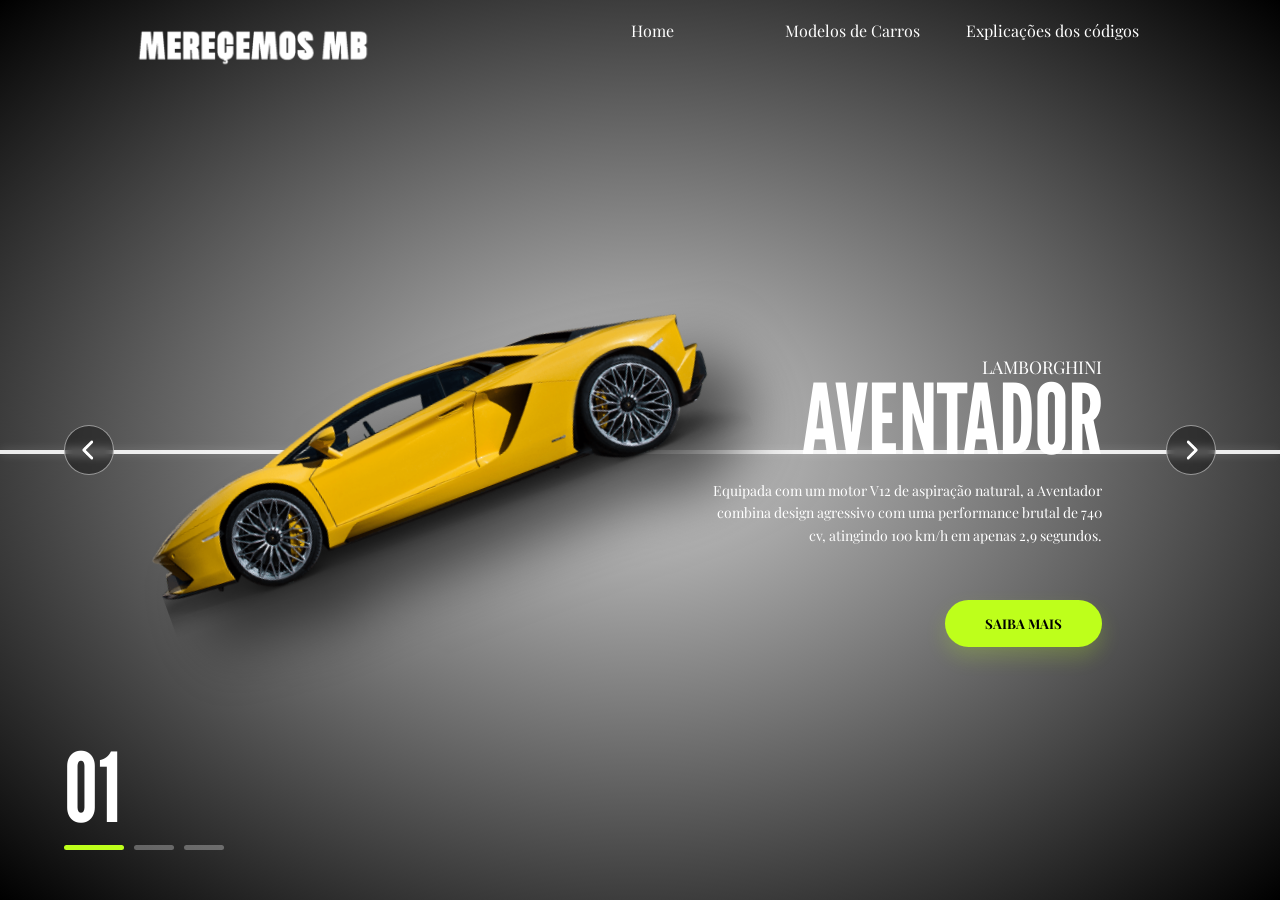
<file: index.html>
<!doctype html>
<html lang="pt-BR">
  <head>
    <meta charset="UTF-8" />
    <meta name="viewport" content="width=device-width, initial-scale=1.0" />
    <link rel="preconnect" href="https://fonts.googleapis.com" />
    <link rel="preconnect" href="https://fonts.gstatic.com" crossorigin />
    <link
      href="https://fonts.googleapis.com/css2?family=Playfair+Display:ital,wght@0,400..900;1,400..900&display=swap"
      rel="stylesheet"
    />
    <link
      href="https://fonts.googleapis.com/css2?family=League+Gothic&family=Playfair+Display:ital,wght@0,400..900;1,400..900&display=swap"
      rel="stylesheet"
    />
    <link rel="stylesheet" href="styles.css" />
    <title>Meu Trabalho PW</title>
  </head>
  <body>
    <header>
      <img src="img/logo.png" alt="Logo" />
      <nav>
        <ul>
          <li onclick="window.location.href = 'index.html'" style="cursor: pointer">
            Home
          </li>
          <li onclick="document.getElementById('next').click()" style="cursor: pointer">
            Modelos de Carros
          </li>
          <li onclick="window.location.href = 'cods.html'" style="cursor: pointer">
            Explicações dos códigos
          </li>
        </ul>
      </nav>
    </header>

    <section class="container">
      <div class="list">
        <div class="item active">
          <div class="car-img">
            <img src="img/fusca.png" alt="Lamborghini" />
          </div>
          <div class="content">
            <div class="car-information">
              <span>LAMBORGHINI</span>
              <h2>Aventador</h2>
            </div>
            <p class="description">
              Equipada com um motor V12 de aspiração natural, a Aventador
              combina design agressivo com uma performance brutal de 740 cv,
              atingindo 100 km/h em apenas 2,9 segundos.
            </p>
            <button
              class="information"
              onclick="window.open('https://www.youtube.com/watch?v=SKkvlYi6JC0', '_blank')"
            >
              Saiba Mais
            </button>
          </div>
        </div>

        <div class="item">
          <div class="car-img">
            <img src="img/mlp.png" alt="Ferrari" />
          </div>
          <div class="content">
            <div class="car-information">
              <span>FERRARI</span>
              <h2>Portofino M</h2>
            </div>
            <p class="description">
              A Portofino M é a evolução da conversível GT da Ferrari. Com motor
              V8 biturbo, ela entrega o equilíbrio perfeito entre elegância,
              conforto e a alma esportiva de Maranello.
            </p>
            <button
              class="information"
              onclick="window.open('https://www.youtube.com/watch?v=Wgcl5M1V8UQ', '_blank')"
            >
              Saiba Mais
            </button>
          </div>
        </div>

        <div class="item">
          <div class="car-img">
            <img src="img/car.png" alt="Porsche" />
          </div>
          <div class="content">
            <div class="car-information">
              <span>PORSCHE</span>
              <h2>911 Turbo</h2>
            </div>
            <p class="description">
              O ícone da engenharia alemã. O 911 Turbo oferece tração integral e
              um motor boxer que redefine os limites de velocidade e precisão em
              qualquer tipo de estrada.
            </p>
            <button
              class="information"
              onclick="window.open('https://www.youtube.com/watch?v=WHZ60ww1M_4', '_blank')"
            >
              Saiba Mais
            </button>
          </div>
        </div>
      </div>

      <div class="arrows">
        <button id="prev"><img src="img/arrow.png" alt="Anterior" /></button>
        <button id="next"><img src="img/arrow.png" alt="Próximo" /></button>
      </div>

      <div class="indicators">
        <div class="number">01</div>
        <ul>
          <li class="active"></li>
          <li></li>
          <li></li>
        </ul>
      </div>
    </section>

    <script src="scripts.js"></script>
  </body>
</html>
</file>
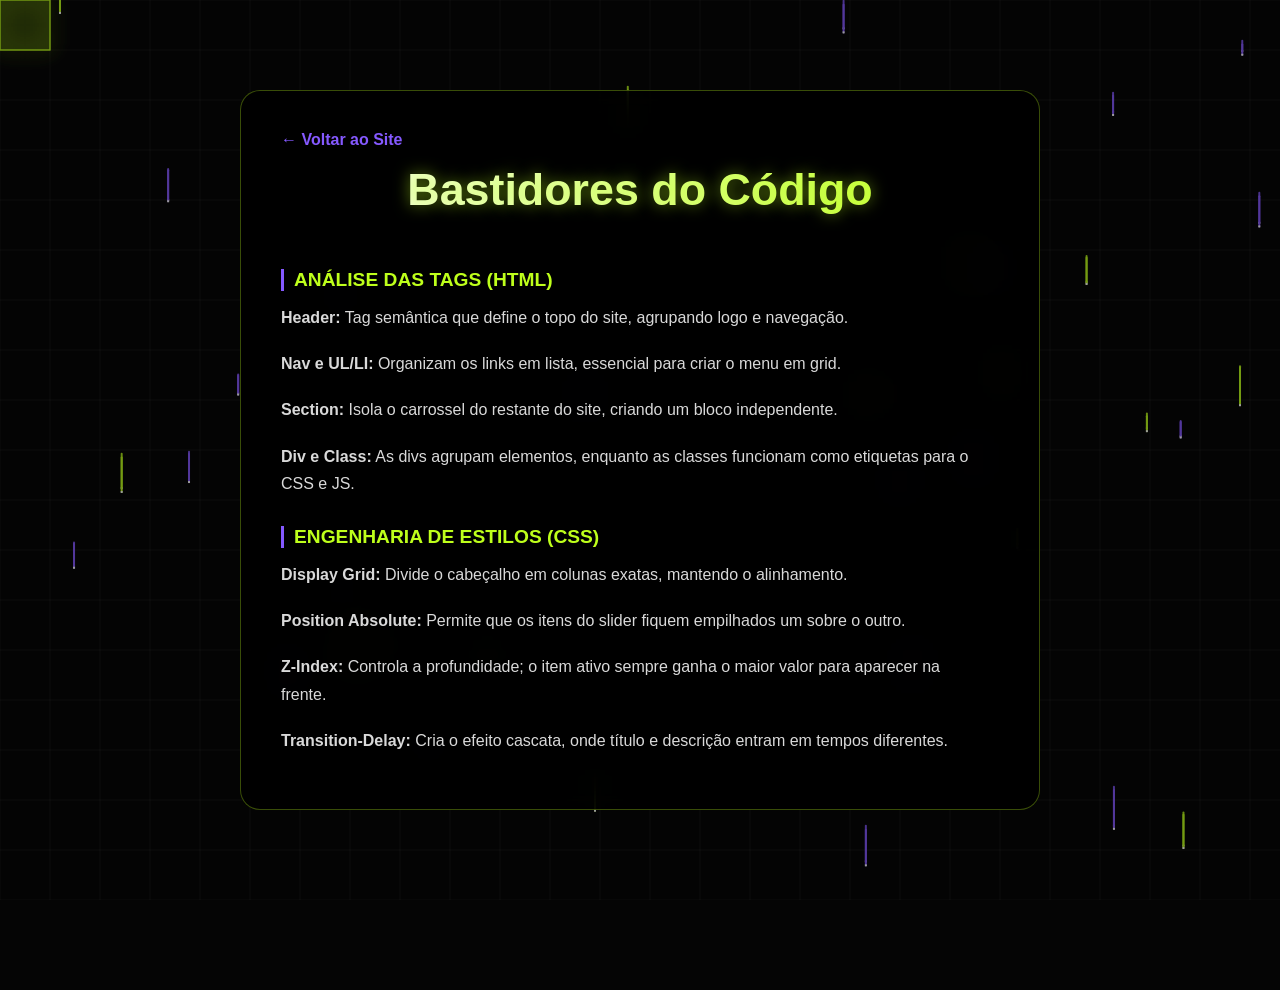
<file: cods.html>
<!DOCTYPE html>
<html lang="pt-BR">
<head>
    <meta charset="UTF-8">
    <meta name="viewport" content="width=device-width, initial-scale=1.0">
    <title>Explicação Técnica - Chuva Dinâmica</title>
    <link rel="stylesheet" href="cods.css">
</head>
<body>
    <div id="dynamic-grid-background">
        <canvas id="grid-canvas"></canvas>
    </div>

    <div class="content-container">
        <a href="index.html" class="btn-voltar">← Voltar ao Site</a>
        
        <h1>Bastidores do Código</h1>

        <div class="explicacao-scroll">
            <section>
                <h2>Análise das Tags (HTML)</h2>
                <p><strong>Header:</strong> Tag semântica que define o topo do site, agrupando logo e navegação.</p>
                <p><strong>Nav e UL/LI:</strong> Organizam os links em lista, essencial para criar o menu em grid.</p>
                <p><strong>Section:</strong> Isola o carrossel do restante do site, criando um bloco independente.</p>
                <p><strong>Div e Class:</strong> As divs agrupam elementos, enquanto as classes funcionam como etiquetas para o CSS e JS.</p>
            </section>

            <section>
                <h2>Engenharia de Estilos (CSS)</h2>
                <p><strong>Display Grid:</strong> Divide o cabeçalho em colunas exatas, mantendo o alinhamento.</p>
                <p><strong>Position Absolute:</strong> Permite que os itens do slider fiquem empilhados um sobre o outro.</p>
                <p><strong>Z-Index:</strong> Controla a profundidade; o item ativo sempre ganha o maior valor para aparecer na frente.</p>
                <p><strong>Transition-Delay:</strong> Cria o efeito cascata, onde título e descrição entram em tempos diferentes.</p>
            </section>

            <section>
                <h2>Lógica de Programação (JS)</h2>
                <p><strong>Variável active:</strong> Rastreia qual carro está visível (0, 1 ou 2).</p>
                <p><strong>ClassList:</strong> O JavaScript remove a classe 'active' do antigo e adiciona no novo para disparar a animação.</p>
                <p><strong>Operador Ternário:</strong> Lógica que faz o slider voltar ao início automaticamente ao chegar no fim.</p>
                <p><strong>DOM:</strong> Permite que o JS altere o HTML em tempo real.</p>
            </section>
        </div>
    </div>

    <script src="cods.js"></script>
</body>
</html>
</file>
<file: styles.css>
* {
  margin: 0;
  padding: 0;
  box-sizing: border-box;
  list-style: none;
  font-family: "Playfair Display", serif;
}

/* Deixando o fundo pretão e escondendo a rolagem pra virar um slide memo */
body {
  background-color: #000;
  color: #fff;
  font-size: 16px;
  overflow: hidden;
}

/* Menu lá no topo. Deixei fixo e centralizado na raça com o translateX */
header {
  position: fixed;
  width: 80vw;
  left: 50%;
  transform: translateX(-50%);
  display: grid;
  grid-template-columns: 1fr 600px;
  gap: 100px;
  z-index: 10;
  padding-top: 20px;

  & img {
    width: 250px;
  }

  & nav {
    & ul {
      display: grid;
      grid-template-columns: repeat(3, 200px);
      text-align: center;
    }
  }
}

/* Aqui é o fundo com degrade. Botei relative pros itens não fugirem */
section {
  background-image: radial-gradient(#cfcfcf, #000000);
  height: 100vh;
  position: relative;
  overflow: hidden;

  & .list {
    width: 80vw;
    height: 100%;
    margin: auto;
    position: relative;

    /* Cada 'página' do carro. Tá uma em cima da outra por causa do absolute */
    & .item {
      position: absolute;
      inset: 0;
      z-index: 1;

      /* A div que segura a foto do carro */
      & .car-img {
        position: absolute;
        top: 50%;
        left: 0;
        transform: translateY(-50%); /* Deixa o carro centralizado na linha */
        width: 60%;
        z-index: 2;

        & img {
          width: 100%;
          transform: rotate(-22deg); 
          filter: drop-shadow(30px 50px 30px rgba(0, 0, 0, 0.6));
          /* Botei a transição aqui pra quando mudar de classe ele girar */
          transition: 0.5s; 
          transition-delay: 0.3s;
        }
      }

      /* Onde fica o nome do carro e o botão */
      & .content {
  position: absolute;
  right: 50px;
  top: 50%;
  width: 500px;
  height: auto;
  display: flex;
  flex-direction: column;
  align-items: flex-end;
  z-index: 15;
}

        /* Título e a marca do carro alhiado na linha branca */
        & .car-information {
          position: absolute;
          bottom: -8px; 
          right: 0;
          display: flex;
          flex-direction: column;
          align-items: flex-end;

          & span {
            font-size: 1.1rem;
            font-family: "Playfair Display", serif;
            color: #fff;
            margin-bottom: 2px;
          }

          & h2 {
            font-size: 7.6vw;
            font-family: "League Gothic", sans-serif;
            font-weight: 900;
            line-height: 0.8;
            text-transform: uppercase;
            letter-spacing: -1px;
            margin: 0;
          }
        }

        /* O texto explicativo do carro */
        & .description {
          position: absolute;
          top: 30px;
          right: 0;
          color: #fff;
          font-size: 14px;
          max-width: 400px;
          text-align: right;
          line-height: 1.6;
        }

        /* Botão Saiba Mais com aquele neon */
        & .information {
          position: absolute;
          top: 150px;
          right: 0;
          padding: 15px 40px;
          border-radius: 30px;
          border: none;
          background-color: #beff1b;
          color: #000;
          font-weight: bold;
          text-transform: uppercase;
          cursor: pointer;
          transition: 0.3s;
          box-shadow: 0 10px 20px rgba(190, 255, 27, 0.2);

          &:hover {
            background-color: #fff;
            transform: scale(1.05);
          }
        }
      }
    }

    /* Essa é a linha branca que corta o meio da tela */
    &::before {
      content: "";
      position: absolute;
      width: 100%;
      top: 50%;
      left: 0;
      border-top: 4px solid rgba(255, 255, 255, 0.9);
      z-index: 1;
      box-shadow: 0 0 10px rgba(255, 255, 255, 0.2);
    }
  }

  /* As setinhas de passar pro lado. Usei invert pra elas ficarem neon */
  & .arrows {
    width: 90vw;
    position: absolute;
    top: 50%;
    left: 50%;
    transform: translate(-50%, -50%);
    display: flex;
    justify-content: space-between;
    z-index: 10;
    pointer-events: none;

    & button {
      width: 50px;
      height: 50px;
      border-radius: 50%;
      border: 1px solid rgba(255, 255, 255, 0.5);
      background: rgba(0, 0, 0, 0.4);
      backdrop-filter: blur(5px);
      display: flex;
      justify-content: center;
      align-items: center;
      cursor: pointer;
      pointer-events: auto;
      transition: 0.4s;

      & img {
        width: 20px;
        filter: invert(1);
      }

      &:nth-child(1) img {
        transform: scaleX(-1); /* Gira a seta pra esquerda */
      }

      &:hover {
        background-color: #beff1b;
        border-color: #beff1b;
        & img {
          filter: invert(0);
        }
      }
    }
  }

  /* O número 01 e as barrinhas lá embaixo */
  & .indicators {
    position: absolute;
    bottom: 50px;
    left: 5vw;
    z-index: 5;
    display: flex;
    flex-direction: column;
    gap: 10px;

    & .number {
      font-size: 6em;
      font-weight: 900;
      line-height: 1;
      font-family: "League Gothic", sans-serif;
    }

    & ul {
      display: flex;
      gap: 10px;

      & li {
        width: 40px;
        height: 5px;
        background-color: rgba(255, 255, 255, 0.3);
        border-radius: 5px;
      }

      & .active {
        background-color: #beff1b;
        width: 60px;
      }
    }
  }


/* Lógica de animação quando eu mudo o slide */
section {
  & .list {
    & .item {
      transform: translateX(100vw); /* Começa lá na direita fora da tela */
      transition: 0.5s;
      opacity: 0;

      & .content {
        & .car-information,
        h2,
        .description,
        .information {
          transform: translateX(200px); /* Texto começa empurrado pra direita */
          transition: 0.7s;
          transition-delay: 0.3s;
          opacity: 0;
        }

        & h2 { transition-delay: 0.5s; }
        & .description { transition-delay: 0.7s; }
        & .information { transition-delay: 0.9s; }
      }

      /* ESTADO INICIAL DO CARRO: botei reto (0deg) pra ele girar ao entrar */
      & .car-img {
        & img {
          transform: rotate(0deg); 
        }
      }
    }

    /* QUANDO O ITEM FICA ATIVO: tudo volta pro lugar e o carro inclina */
    & .active {
      transform: translateX(0);
      transition: 0.5s;
      opacity: 1;

      & .car-img {
        & img {
          transform: rotate(-20deg); 
        }
      }
      & .content {
        & .car-information,
        h2,
        .description,
        .information {
          transform: translateX(0);
          opacity: 1;
        }
      }
    }
  }
}



@media screen and (max-width: 900px) {
    header {
        width: 100vw !important;
        left: 0 !important;
        transform: none !important;
        grid-template-columns: 1fr !important;
        gap: 10px !important;
        padding: 10px !important;
        position: absolute !important;
    }

    header img {
        width: 120px !important;
        margin: 0 auto !important;
        display: block !important;
    }

    header nav ul {
        grid-template-columns: repeat(3, 1fr) !important;
        width: 100% !important;
        gap: 0 !important;
    }

    header nav ul li {
        font-size: 10px !important;
        padding: 5px !important;
    }

    section .list .item .car-img {
        width: 90% !important;
        top: 40% !important;
        left: 50% !important;
        transform: translate(-50%, -50%) !important;
    }

    section .list .item .content {
        width: 100% !important;
        right: 0 !important;
        top: auto !important;
        bottom: 8% !important;
        height: auto !important;
        align-items: center !important;
        padding: 0 20px !important;
    }

    section .list .item .content .car-information {
        position: relative !important;
        align-items: center !important;
    }

    section .list .item .content .car-information h2 {
        font-size: 14vw !important;
    }

    section .list .item .content .description {
        position: relative !important;
        top: 0 !important;
        text-align: center !important;
        font-size: 13px !important;
        margin-top: 10px !important;
    }

    section .list .item .content .information {
        position: relative !important;
        top: 0 !important;
        margin: 20px auto 0 !important;
    }

    section .arrows {
        width: 100% !important;
        padding: 0 15px !important;
    }
}
</file>
<file: cods.css>
* {
    margin: 0;
    padding: 0;
    box-sizing: border-box;
}

body {
    font-family: 'Inter', sans-serif;
    background-color: #050505;
    color: white;
    height: 100vh;
    overflow: hidden; /* Mantém a janela fixa */
}

/* --- ESTILO DO NOVO FUNDO --- */
#dynamic-grid-background {
    position: fixed;
    inset: 0;
    z-index: -1; /* Fica atrás do texto */
    overflow: hidden;
    pointer-events: none; /* ESSENCIAL: Permite scroll no texto */
}

#grid-canvas {
    width: 100%;
    height: 100%;
    opacity: 0.6; /* Deixa o efeito sutil */
}

/* --- CONTAINER DE TEXTO --- */
.content-container {
    position: relative;
    z-index: 10;
    max-width: 800px;
    height: 80vh;
    margin: 10vh auto;
    padding: 2.5rem;
    background: rgba(0, 0, 0, 0.85); /* Vidro preto escuro */
    backdrop-filter: blur(20px);
    -webkit-backdrop-filter: blur(20px);
    border-radius: 20px;
    border: 1px solid rgba(190, 255, 27, 0.3); /* Borda Neon */
    display: flex;
    flex-direction: column;
}

.explicacao-scroll {
    overflow-y: auto;
    height: 100%;
    padding-right: 15px;
}

/* Scrollbar Verde Neon */
.explicacao-scroll::-webkit-scrollbar { width: 4px; }
.explicacao-scroll::-webkit-scrollbar-track { background: transparent; }
.explicacao-scroll::-webkit-scrollbar-thumb { background: #beff1b; border-radius: 10px; }

h1 {
    font-size: 2.8rem;
    text-align: center;
    background: linear-gradient(to right, #fff, #beff1b);
    -webkit-background-clip: text;
    background-clip: text;
    -webkit-text-fill-color: transparent;
    margin-bottom: 25px;
    text-shadow: 0 0 15px rgba(190, 255, 27, 0.5);
}

h2 { 
    color: #beff1b; 
    margin: 1.8rem 0 0.8rem; 
    text-transform: uppercase; 
    font-size: 1.2rem;
    border-left: 3px solid #8559ff; /* Roxo */
    padding-left: 10px;
}

p { opacity: 0.85; line-height: 1.7; margin-bottom: 1.2rem; }
.btn-voltar { color: #8559ff; text-decoration: none; display: block; margin-bottom: 15px; font-weight: bold; }
.btn-voltar:hover { text-decoration: underline; color: #beff1b; }
</file>
